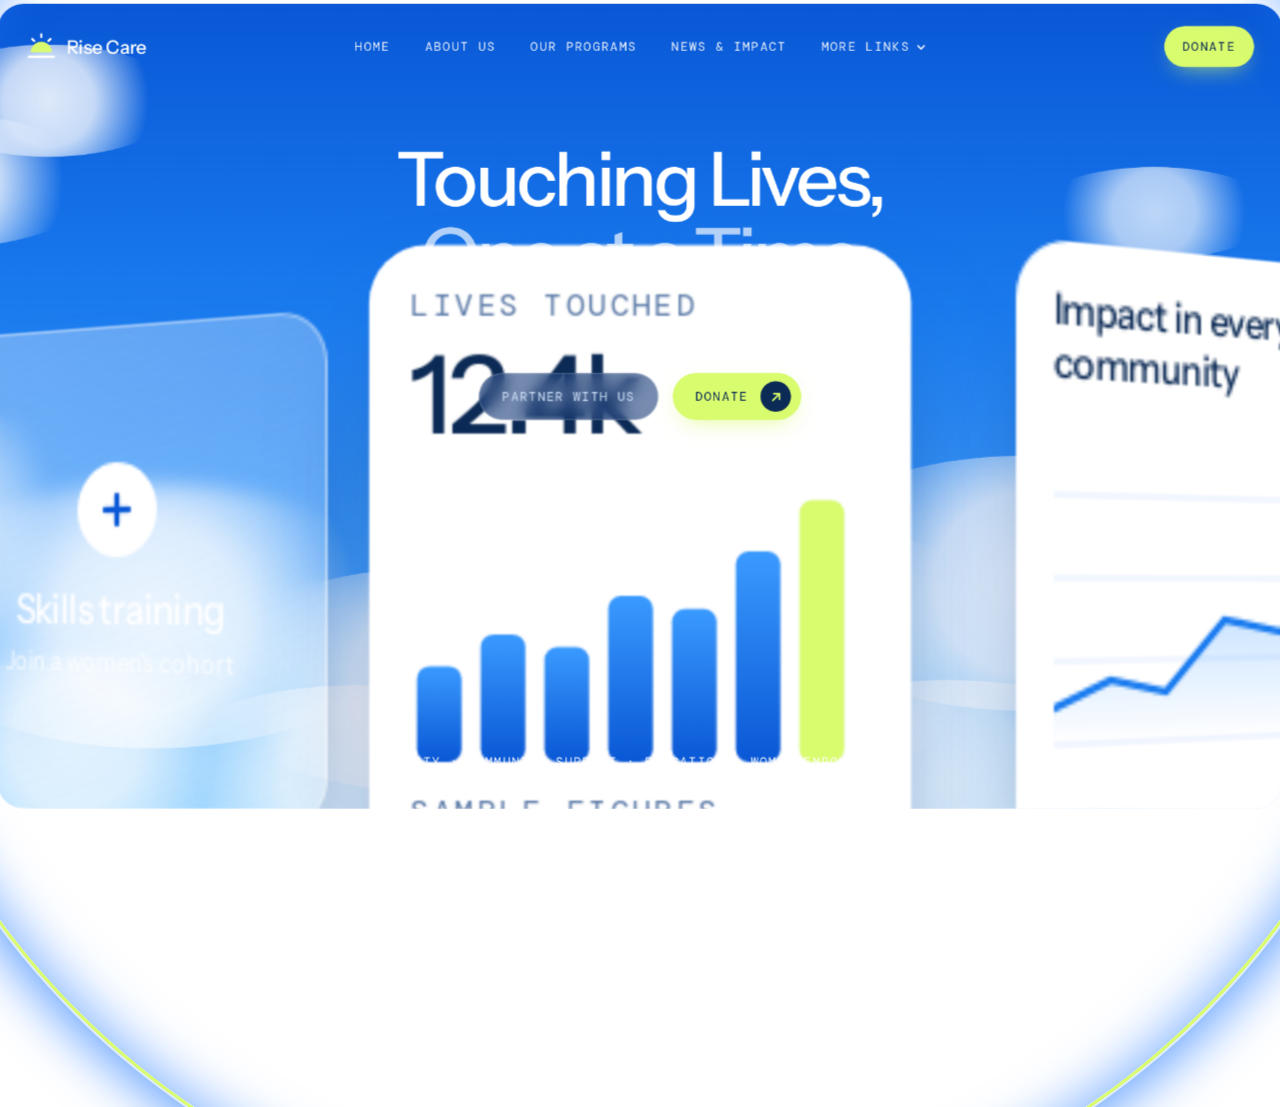
<file: hero.html>
<!doctype html><html><head><meta charset=utf8><meta name=viewport content="width=device-width,initial-scale=1,viewport-fit=cover"><style>:root{color-scheme:light;box-sizing:border-box;padding-top:env(safe-area-inset-top,0px);padding-bottom:env(safe-area-inset-bottom,0px)}html{scroll-padding-top:env(safe-area-inset-top,0px)}body{margin:0;padding:0;font:14px -apple-system,BlinkMacSystemFont,sans-serif;background:#faf9f5;color:#141413}img{max-width:100%}[hidden]:not([hidden=until-found i]){display:none!important}</style></head><body>
<title>Rise Care Foundation</title>
<link rel="preconnect" href="https://fonts.googleapis.com">
<link rel="preconnect" href="https://fonts.gstatic.com" crossorigin>
<link rel="stylesheet" href="https://fonts.googleapis.com/css2?family=DM+Mono:wght@400;500&family=Instrument+Sans:wght@400;500;600&display=swap">
<style>
/* Layout concept: white frame around a rounded sky hero; a white name intro opens into it like a portal; hero = nav, headline, CTAs, then a 3D cylinder of floating impact cards drifting left to right over clouds.
   This page commits to one look (daylight sky), so all colours are explicit tokens on :root. */
:root {
  --paper: #ffffff;
  --sky-top: #0a58d6;
  --sky-mid: #1a7cf0;
  --sky-low: #4aa6ff;
  --sky-haze: #8fd0ff;
  --ink: #0b2a55;
  --lime: #d9fb6e;
  --snow: #ffffff;
  --snow-dim: rgba(255, 255, 255, .68);
  --glass: rgba(6, 44, 110, .55);
  --font-display: "Instrument Sans", "Helvetica Neue", Arial, sans-serif;
  --font-mono: "DM Mono", ui-monospace, "SFMono-Regular", Menlo, monospace;
  color-scheme: light;
}
* { box-sizing: border-box; }
html, body { background: var(--paper); color: var(--ink); }
body {
  font-family: var(--font-display);
  padding-inline: 10px;
  padding-block: 10px;
  min-height: 100%;
}
body.intro-lock { overflow: hidden; }
a { color: inherit; text-decoration: none; }
button { font: inherit; color: inherit; }
:focus-visible { outline: 2px solid var(--lime); outline-offset: 3px; }

/* ---------- Site (hero) ---------- */
.site { transform-origin: 50% 40%; will-change: transform, filter; }
.hero {
  position: relative;
  overflow: hidden;
  border-radius: 26px;
  background:
    radial-gradient(120% 60% at 50% 105%, var(--sky-haze) 0%, rgba(143, 208, 255, 0) 60%),
    linear-gradient(180deg, var(--sky-top) 0%, var(--sky-mid) 38%, var(--sky-low) 78%, var(--sky-haze) 100%);
  color: var(--snow);
  isolation: isolate;
  display: flex;
  flex-direction: column;
  min-height: 720px;
}
.clouds { position: absolute; inset: 0; z-index: 0; pointer-events: none; overflow: hidden; }
.cloud-layer { position: absolute; inset: 0; animation: drift var(--dur, 70s) ease-in-out infinite alternate; }
.puff {
  position: absolute;
  border-radius: 50%;
  background: radial-gradient(circle at 50% 50%, rgba(255, 255, 255, .96) 0%, rgba(255, 255, 255, .85) 32%, rgba(255, 255, 255, 0) 70%);
}
@keyframes drift { from { transform: translateX(-3%); } to { transform: translateX(3%); } }

/* Nav */
.nav {
  position: relative;
  z-index: 5;
  display: grid;
  grid-template-columns: 1fr auto 1fr;
  align-items: center;
  gap: 16px;
  padding: 22px 28px 0;
}
.brand { display: inline-flex; align-items: center; gap: 10px; font-weight: 500; font-size: 1.15rem; letter-spacing: -.02em; justify-self: start; }
.brand svg { width: 30px; height: 30px; flex: none; }
.links { display: flex; align-items: center; gap: 30px; list-style: none; margin: 0; padding: 0; }
.links > li { position: relative; }
.mono { font-family: var(--font-mono); font-size: 12px; text-transform: uppercase; letter-spacing: .14em; }
.links a, .links .more-btn { color: var(--snow); padding: 8px 2px; opacity: .92; background: none; border: 0; cursor: pointer; display: inline-flex; align-items: center; gap: 6px; }
.links a:hover, .links .more-btn:hover { opacity: 1; text-decoration: underline; text-underline-offset: 6px; }
.caret { width: 9px; height: 9px; transition: transform .2s; }
.more-btn[aria-expanded="true"] .caret { transform: rotate(180deg); }
.dropdown {
  position: absolute;
  top: calc(100% + 10px);
  left: 50%;
  translate: -50% 0;
  min-width: 210px;
  list-style: none;
  margin: 0;
  padding: 8px;
  border-radius: 16px;
  background: rgba(255, 255, 255, .96);
  box-shadow: 0 24px 50px -16px rgba(0, 30, 100, .55);
}
.dropdown a { display: block; color: var(--ink); padding: 11px 14px; border-radius: 10px; opacity: 1; text-decoration: none !important; }
.dropdown a:hover { background: #e9f2ff; }
.nav-right { justify-self: end; display: flex; align-items: center; gap: 10px; }
.btn {
  display: inline-flex; align-items: center; gap: 12px;
  height: 46px; padding: 0 22px; border-radius: 999px; border: 0; cursor: pointer;
  white-space: nowrap;
  transition: transform .18s ease, box-shadow .18s ease;
}
.btn:hover { transform: translateY(-2px); }
.btn-lime { background: var(--lime); color: var(--ink); box-shadow: 0 8px 24px -10px rgba(217, 251, 110, .9); }
.btn-lime.small { height: 40px; padding: 0 18px; }
.btn-glass { background: var(--glass); color: #d6e8ff; border: 1px solid rgba(255, 255, 255, .2); backdrop-filter: blur(8px); -webkit-backdrop-filter: blur(8px); }
.btn .go { width: 30px; height: 30px; border-radius: 50%; background: var(--ink); display: grid; place-items: center; margin-right: -12px; }
.btn .go svg { width: 13px; height: 13px; }
.menu-btn { display: none; width: 42px; height: 42px; border-radius: 50%; background: var(--glass); border: 1px solid rgba(255, 255, 255, .25); cursor: pointer; place-items: center; }
.menu-btn svg { width: 18px; height: 18px; }

/* Hero copy */
.copy { position: relative; z-index: 3; text-align: center; padding: clamp(40px, 6vw, 72px) 20px 0; display: flex; flex-direction: column; align-items: center; }
h1 {
  margin: 0;
  font-weight: 500;
  font-size: clamp(2.5rem, 6.6vw, 4.6rem);
  line-height: 1.02;
  letter-spacing: -.045em;
  text-wrap: balance;
}
h1 .dim { color: var(--snow-dim); display: block; }
.lede { margin: 22px 0 0; max-width: 40ch; font-size: clamp(.95rem, 1.5vw, 1.05rem); line-height: 1.55; color: rgba(255, 255, 255, .88); text-wrap: balance; }
.cta { display: flex; gap: 14px; margin-top: 30px; flex-wrap: wrap; justify-content: center; }

/* Carousel */
.stage { position: relative; z-index: 2; margin-top: auto; padding-top: 18px; }
.scene { position: relative; width: 100%; }
.scaler { position: absolute; left: 50%; top: 50%; width: 0; height: 0; transform-style: preserve-3d; transform-origin: 0 0; }
.ring { position: absolute; left: 0; top: 0; width: 0; height: 0; transform-style: preserve-3d; animation: spin 90s linear infinite; }
.stage:hover .ring { animation-play-state: paused; }
@keyframes spin {
  from { transform: translateZ(calc(var(--R) * -1)) rotateY(0deg); }
  to { transform: translateZ(calc(var(--R) * -1)) rotateY(360deg); }
}
.card {
  position: absolute; left: 0; top: 0;
  width: 170px;
  border-radius: 18px;
  overflow: hidden;
  backface-visibility: hidden;
  -webkit-backface-visibility: hidden;
  background: #fff;
  color: var(--ink);
  padding: 13px;
  box-shadow: 0 22px 40px -14px rgba(0, 30, 100, .55);
  font-size: 11px;
  line-height: 1.35;
}
.card .lab { font-family: var(--font-mono); font-size: 9.5px; letter-spacing: .1em; text-transform: uppercase; color: #5b7aa8; }
.card .big { font-size: 34px; font-weight: 500; letter-spacing: -.04em; line-height: 1.05; margin-top: 4px; }
.card .ttl { font-size: 13px; font-weight: 500; letter-spacing: -.02em; line-height: 1.2; }
.card svg { display: block; width: 100%; height: auto; }
.row { display: flex; align-items: center; gap: 8px; padding: 7px 8px; border-radius: 10px; background: #eef5ff; margin-top: 6px; }
.row i { width: 18px; height: 18px; border-radius: 50%; background: var(--sky-mid); flex: none; display: grid; place-items: center; }
.row i svg { width: 9px; height: 9px; }
.row span { flex: 1; font-weight: 500; }
.row b { font-family: var(--font-mono); font-weight: 500; font-size: 9px; color: #2a8a4a; }
.bar { height: 6px; border-radius: 4px; background: #dce9ff; margin-top: 8px; overflow: hidden; }
.bar > div { height: 100%; width: 74%; background: linear-gradient(90deg, var(--sky-mid), #5ab3ff); border-radius: 4px; }
.photo { padding: 0; background: linear-gradient(165deg, #ffc27a 0%, #ff7f5a 48%, #1f7a4c 100%); position: relative; }
.chips { position: absolute; left: 10px; right: 10px; bottom: 10px; display: flex; gap: 6px; }
.chip { flex: 1; background: rgba(255, 255, 255, .94); border-radius: 10px; padding: 6px 8px; }
.chip small { display: block; font-size: 8.5px; color: #5b7aa8; }
.chip strong { font-size: 13px; font-weight: 500; letter-spacing: -.02em; }
.dark { background: #0c1630; color: #fff; }
.dark .quote { font-size: 15px; line-height: 1.22; letter-spacing: -.03em; color: #8493b3; font-weight: 500; }
.dark .quote em { font-style: normal; color: #fff; }
.dark .dot { display: inline-block; width: 11px; height: 11px; border-radius: 50%; border: 3px solid var(--lime); vertical-align: -1px; margin: 0 2px; }
.glass { background: linear-gradient(160deg, rgba(255, 255, 255, .34), rgba(255, 255, 255, .14)); border: 1px solid rgba(255, 255, 255, .45); backdrop-filter: blur(10px); -webkit-backdrop-filter: blur(10px); color: #fff; text-align: center; display: flex; flex-direction: column; align-items: center; justify-content: center; gap: 4px; }
.glass .plus { width: 34px; height: 34px; border-radius: 50%; background: #fff; display: grid; place-items: center; margin-bottom: 6px; }
.glass .plus svg { width: 14px; height: 14px; }
.glass small { opacity: .85; font-size: 9.5px; }
.tags { display: flex; flex-wrap: wrap; gap: 5px; margin: 8px 0 10px; }
.tags span { padding: 4px 9px; border-radius: 999px; background: #eef5ff; font-weight: 500; font-size: 10px; }
.tags span.on { background: var(--ink); color: #fff; }
.ringwrap { position: relative; width: 84px; margin: 10px auto 8px; }
.ringwrap b { position: absolute; inset: 0; display: grid; place-items: center; font-size: 19px; font-weight: 500; letter-spacing: -.03em; }

.tagline { position: relative; z-index: 3; text-align: center; padding: 6px 20px 26px; color: rgba(255, 255, 255, .92); }

/* ---------- Intro ---------- */
.intro {
  position: fixed; inset: 0; z-index: 100;
  background: #fff;
  display: grid; place-items: center;
  -webkit-mask-image: radial-gradient(circle at 50% 50%, transparent var(--r, 0px), #000 calc(var(--r, 0px) + 2px));
  mask-image: radial-gradient(circle at 50% 50%, transparent var(--r, 0px), #000 calc(var(--r, 0px) + 2px));
}
.intro[hidden] { display: none !important; }
.intro-name {
  display: flex; flex-direction: column; align-items: center; gap: 18px;
  color: var(--ink);
  transform-origin: 50% 50%;
}
.intro-name h2 {
  margin: 0; display: flex; flex-wrap: wrap; justify-content: center; column-gap: .3em;
  font-weight: 500; font-size: clamp(2.2rem, 8vw, 5.2rem); letter-spacing: -.045em; line-height: 1;
  text-align: center; padding-inline: 16px;
}
.word { display: inline-flex; overflow: hidden; padding-bottom: .12em; }
.ch { display: inline-block; transform: translateY(110%); opacity: 0; animation: rise .9s cubic-bezier(.2, .8, .2, 1) forwards; animation-delay: calc(var(--i) * 55ms + 250ms); }
@keyframes rise { to { transform: none; opacity: 1; } }
.sun { width: clamp(60px, 11vw, 110px); height: auto; overflow: visible; }
.sun .arc { fill: var(--lime); transform-origin: 50% 100%; transform: translateY(100%); animation: sunrise 1.1s cubic-bezier(.2, .8, .2, 1) 1.1s forwards; }
.sun .ray { stroke: #0a58d6; stroke-width: 3; stroke-linecap: round; opacity: 0; animation: fadein .6s ease 1.9s forwards; }
.sun .ground { stroke: #0a58d6; stroke-width: 3; stroke-linecap: round; stroke-dasharray: 100; stroke-dashoffset: 100; animation: draw .9s ease .9s forwards; }
@keyframes sunrise { to { transform: none; } }
@keyframes fadein { to { opacity: 1; } }
@keyframes draw { to { stroke-dashoffset: 0; } }
.intro-sub { font-family: var(--font-mono); font-size: 11px; letter-spacing: .22em; text-transform: uppercase; color: #5b7aa8; opacity: 0; animation: fadein .8s ease 1.7s forwards; }
.portal-ring {
  position: fixed; left: 50%; top: 50%; z-index: 101; pointer-events: none;
  width: 0; height: 0; translate: -50% -50%; border-radius: 50%;
  border: 3px solid var(--lime);
  box-shadow: 0 0 0 2px rgba(255, 255, 255, .7), 0 0 50px 14px rgba(30, 120, 255, .65), inset 0 0 50px 10px rgba(30, 120, 255, .5);
  opacity: 0;
}
.skip { position: fixed; z-index: 102; right: 18px; bottom: 16px; background: none; border: 0; cursor: pointer; color: #5b7aa8; padding: 8px; }
.skip:hover { color: var(--ink); }

/* ---------- Responsive ---------- */
@media (max-width: 860px) {
  .nav { grid-template-columns: 1fr auto; padding: 16px 16px 0; }
  .links { display: none; position: absolute; top: calc(100% + 10px); left: 16px; right: 16px; flex-direction: column; align-items: stretch; gap: 0; padding: 10px; border-radius: 18px; background: rgba(8, 40, 100, .92); backdrop-filter: blur(14px); -webkit-backdrop-filter: blur(14px); box-shadow: 0 24px 50px -16px rgba(0, 30, 100, .7); }
  .links.open { display: flex; }
  .links > li > a, .links .more-btn { width: 100%; padding: 13px 10px; justify-content: space-between; }
  .dropdown { position: static; translate: none; background: rgba(255, 255, 255, .08); box-shadow: none; margin-top: 4px; }
  .dropdown a { color: #fff; }
  .dropdown a:hover { background: rgba(255, 255, 255, .12); }
  .menu-btn { display: grid; }
  .nav-right .btn-lime { display: none; }
  .hero { min-height: 640px; }
}
@media (max-width: 480px) {
  .btn { height: 44px; padding: 0 18px; }
  .btn .go { display: none; }
}
@media (prefers-reduced-motion: reduce) {
  .ring, .cloud-layer { animation: none; }
  .ch, .sun .arc, .sun .ray, .sun .ground, .intro-sub { animation-duration: .01s; animation-delay: 0s; }
}
</style>

<div class="intro" id="intro" role="status" aria-label="Loading Rise Care Foundation">
  <div class="intro-name" id="introName">
    <svg class="sun" viewBox="0 0 120 70" aria-hidden="true">
      <path class="arc" d="M24 58a36 36 0 0 1 72 0z"/>
      <line class="ray" x1="60" y1="4" x2="60" y2="-6"/>
      <line class="ray" x1="22" y1="18" x2="14" y2="10"/>
      <line class="ray" x1="98" y1="18" x2="106" y2="10"/>
      <line class="ground" x1="8" y1="60" x2="112" y2="60" pathLength="100"/>
    </svg>
    <h2 id="introTitle" aria-label="Rise Care Foundation"></h2>
    <div class="intro-sub">Community &middot; Education &middot; Women's empowerment</div>
  </div>
  <button class="skip mono" id="skipBtn" type="button">Skip intro</button>
</div>
<div class="portal-ring" id="portalRing" aria-hidden="true"></div>

<div class="site" id="site">
  <section class="hero" id="hero">
    <div class="clouds" id="clouds" aria-hidden="true"></div>

    <header class="nav">
      <a class="brand" href="#home" aria-label="Rise Care Foundation home">
        <svg viewBox="0 0 32 32" aria-hidden="true">
          <path d="M5 22a11 11 0 0 1 22 0z" fill="#d9fb6e"/>
          <path d="M16 3v3M6.5 8l2 2M25.5 8l-2 2" stroke="#fff" stroke-width="2.2" stroke-linecap="round"/>
          <path d="M3 26.5h26" stroke="#fff" stroke-width="2.4" stroke-linecap="round"/>
        </svg>
        Rise Care
      </a>
      <ul class="links mono" id="navLinks">
        <li><a href="#home">Home</a></li>
        <li><a href="#about">About Us</a></li>
        <li><a href="#programs">Our Programs</a></li>
        <li><a href="#news">News &amp; Impact</a></li>
        <li>
          <button class="more-btn mono" id="moreBtn" type="button" aria-expanded="false" aria-haspopup="true" aria-controls="moreMenu">
            More Links
            <svg class="caret" viewBox="0 0 10 10" fill="none" stroke="currentColor" stroke-width="1.6" stroke-linecap="round" stroke-linejoin="round"><path d="M1.5 3.5 5 7l3.5-3.5"/></svg>
          </button>
          <ul class="dropdown" id="moreMenu" hidden>
            <li><a href="#get-involved">Get Involved</a></li>
            <li><a href="#projects">Ongoing Projects</a></li>
            <li><a href="#contact">Contact Us</a></li>
            <li><a href="#partner">Partner with Us</a></li>
          </ul>
        </li>
      </ul>
      <div class="nav-right">
        <a class="btn btn-lime small mono" href="#donate">Donate</a>
        <button class="menu-btn" id="menuBtn" type="button" aria-label="Open menu" aria-expanded="false" aria-controls="navLinks">
          <svg viewBox="0 0 20 20" fill="none" stroke="#fff" stroke-width="1.8" stroke-linecap="round"><path d="M3 6h14M3 14h14"/></svg>
        </button>
      </div>
    </header>

    <div class="copy">
      <h1>Touching Lives, <span class="dim">One at a Time</span></h1>
      <p class="lede">Fostering Hope, Dignity and Opportunity - equally for all</p>
      <div class="cta">
        <a class="btn btn-glass mono" href="#partner">Partner with Us</a>
        <a class="btn btn-lime mono" href="#donate">Donate
          <span class="go"><svg viewBox="0 0 14 14" fill="none" stroke="#d9fb6e" stroke-width="1.8" stroke-linecap="round" stroke-linejoin="round"><path d="M3.5 10.5l7-7M4.5 3.5h6v6"/></svg></span>
        </a>
      </div>
    </div>

    <div class="stage">
      <div class="scene" id="scene">
        <div class="scaler" id="scaler"><div class="ring" id="ring"></div></div>
      </div>
    </div>
    <p class="tagline mono">Charity &middot; Community support &middot; Education &middot; Women empowerment</p>
  </section>
</div>

<script>
(function () {
  var reduce = window.matchMedia && window.matchMedia('(prefers-reduced-motion: reduce)').matches;
  var $ = function (id) { return document.getElementById(id); };

  /* ---------- Clouds ---------- */
  function buildClouds() {
    var host = $('clouds');
    host.innerHTML = '';
    var layers = [
      { dur: 90, opacity: .9, puffs: [
        [-8, 64, 380, 240], [12, 76, 520, 260], [34, 84, 460, 220], [58, 80, 560, 260], [80, 72, 500, 250], [100, 66, 420, 230],
        [-4, 22, 300, 130], [4, 12, 260, 110]
      ]},
      { dur: 60, opacity: .75, puffs: [
        [6, 92, 360, 170], [28, 96, 420, 180], [50, 94, 380, 170], [74, 96, 440, 190], [96, 92, 360, 170],
        [90, 26, 240, 90]
      ]}
    ];
    layers.forEach(function (L, li) {
      var layer = document.createElement('div');
      layer.className = 'cloud-layer';
      layer.style.setProperty('--dur', L.dur + 's');
      layer.style.opacity = L.opacity;
      if (li === 1) layer.style.animationDirection = 'alternate-reverse';
      L.puffs.forEach(function (p) {
        var d = document.createElement('div');
        d.className = 'puff';
        d.style.left = 'calc(' + p[0] + '% - ' + p[2] / 2 + 'px)';
        d.style.top = 'calc(' + p[1] + '% - ' + p[3] / 2 + 'px)';
        d.style.width = p[2] + 'px';
        d.style.height = p[3] + 'px';
        layer.appendChild(d);
      });
      host.appendChild(layer);
    });
  }

  /* ---------- Card designs (sample figures, replace with real ones) ---------- */
  var check = '<svg viewBox="0 0 10 10" fill="none" stroke="#fff" stroke-width="1.8" stroke-linecap="round" stroke-linejoin="round"><path d="M2 5.2l2 2L8 3"/></svg>';
  var designs = [
    { h: 215, html:
      '<div class="lab">Lives touched</div><div class="big">12.4k</div>' +
      '<svg viewBox="0 0 144 90" style="margin-top:8px"><defs><linearGradient id="gb" x1="0" y1="0" x2="0" y2="1"><stop offset="0" stop-color="#3b9bff"/><stop offset="1" stop-color="#0a58d6"/></linearGradient></defs>' +
      '<g fill="url(#gb)"><rect x="2" y="58" width="14" height="30" rx="4"/><rect x="22" y="48" width="14" height="40" rx="4"/><rect x="42" y="52" width="14" height="36" rx="4"/><rect x="62" y="36" width="14" height="52" rx="4"/><rect x="82" y="40" width="14" height="48" rx="4"/><rect x="102" y="22" width="14" height="66" rx="4"/></g>' +
      '<rect x="122" y="6" width="14" height="82" rx="4" fill="#d9fb6e"/></svg>' +
      '<div class="lab" style="margin-top:8px">Sample figures</div>' },
    { h: 236, html:
      '<div class="lab">Education fund</div><div class="ttl" style="margin-top:3px">Scholarships</div><div class="bar"><div></div></div>' +
      '<div class="row"><i>' + check + '</i><span>School fees</span><b>FUNDED</b></div>' +
      '<div class="row"><i>' + check + '</i><span>Learning kits</span><b>FUNDED</b></div>' +
      '<div class="row"><i>' + check + '</i><span>Uniforms</span><b>FUNDED</b></div>' +
      '<div class="row"><i style="background:#9fb8dc"></i><span>Library</span><b style="color:#7a8fb0">OPEN</b></div>' },
    { h: 206, cls: 'photo', html:
      '<svg viewBox="0 0 170 206" preserveAspectRatio="xMidYMid slice" style="height:100%">' +
      '<circle cx="132" cy="38" r="34" fill="#ffe2a8" opacity=".55"/>' +
      '<path d="M30 160c4-34 28-50 55-50s51 16 55 50v46H30z" fill="#f6e7cf"/>' +
      '<path d="M62 126l23 22 23-22c8 6 14 14 17 24H45c3-10 9-18 17-24z" fill="#d9fb6e"/>' +
      '<rect x="74" y="96" width="22" height="26" rx="10" fill="#6b3d26"/>' +
      '<ellipse cx="85" cy="78" rx="25" ry="29" fill="#7a4a2e"/>' +
      '<path d="M58 74c-2-26 14-40 30-40 20 0 34 14 30 40-6-14-18-20-30-20S64 60 58 74z" fill="#1f1410"/>' +
      '<circle cx="85" cy="42" r="26" fill="#1f1410"/>' +
      '<ellipse cx="85" cy="78" rx="23" ry="27" fill="#7a4a2e"/>' +
      '<path d="M62 70c4-16 14-22 24-22 12 0 21 8 23 22-8-8-14-10-24-10s-16 2-23 10z" fill="#1f1410"/>' +
      '<path d="M76 90q9 7 18 0" stroke="#fff" stroke-width="2.4" fill="none" stroke-linecap="round"/>' +
      '</svg>' +
      '<div class="chips"><div class="chip"><small>Girls in school</small><strong>2,670</strong></div><div class="chip"><small>Mentors</small><strong>1,200</strong></div></div>' },
    { h: 192, html:
      '<div class="ttl">Impact in every community</div>' +
      '<svg viewBox="0 0 144 100" style="margin-top:12px"><defs><linearGradient id="ga" x1="0" y1="0" x2="0" y2="1"><stop offset="0" stop-color="#3b9bff" stop-opacity=".55"/><stop offset="1" stop-color="#3b9bff" stop-opacity="0"/></linearGradient></defs>' +
      '<g stroke="#e3edff" stroke-width="1"><path d="M0 20h144M0 45h144M0 70h144M0 95h144"/></g>' +
      '<path d="M0 84L20 76 40 80 62 58 84 62 106 36 144 14V95H0z" fill="url(#ga)"/>' +
      '<path d="M0 84L20 76 40 80 62 58 84 62 106 36 144 14" fill="none" stroke="#1a7cf0" stroke-width="2.4" stroke-linecap="round" stroke-linejoin="round"/>' +
      '<circle cx="144" cy="14" r="4" fill="#d9fb6e" stroke="#0a58d6" stroke-width="2"/></svg>' },
    { h: 204, cls: 'dark', html:
      '<div class="quote"><em>Hope</em> <span class="dot"></span> that combines <em>Education, Empowerment</em> and <em>Community</em> support</div>' },
    { h: 176, cls: 'glass', html:
      '<div class="plus"><svg viewBox="0 0 14 14" stroke="#0a58d6" stroke-width="2.2" stroke-linecap="round"><path d="M7 2v10M2 7h10"/></svg></div>' +
      '<div class="ttl" style="font-size:15px">Skills training</div><small>Join a women\'s cohort</small>' },
    { h: 216, html:
      '<div class="lab">Where we work</div>' +
      '<div class="tags"><span class="on">Education</span><span>Health</span><span>Livelihoods</span><span>Mentorship</span></div>' +
      '<div class="lab">Meals shared</div><div class="big" style="font-size:32px">520k+</div>' +
      '<div class="bar"><div style="width:88%;background:linear-gradient(90deg,#d9fb6e,#8fd94a)"></div></div>' },
    { h: 192, cls: 'dark', html:
      '<div class="lab" style="color:#8fa6d4">Monthly giving</div>' +
      '<div class="ringwrap"><svg viewBox="0 0 84 84"><circle cx="42" cy="42" r="34" fill="none" stroke="#24335a" stroke-width="9"/>' +
      '<circle cx="42" cy="42" r="34" fill="none" stroke="#d9fb6e" stroke-width="9" stroke-linecap="round" stroke-dasharray="158 214" transform="rotate(-90 42 42)"/></svg><b>74%</b></div>' +
      '<div class="ttl" style="text-align:center">Goal reached</div>' }
  ];
  var dy = [0, -8, 6, -4, 10, -10, 4, -6];

  var N = 24, W = 170;
  var cards = [];
  function buildCards() {
    var ring = $('ring');
    for (var i = 0; i < N; i++) {
      var d = designs[(i * 3) % 8];
      var c = document.createElement('div');
      c.className = 'card' + (d.cls ? ' ' + d.cls : '');
      c.style.height = d.h + 'px';
      c.innerHTML = d.html;
      c.dataset.a = (i * 360 / N);
      c.dataset.dy = dy[i % 8];
      ring.appendChild(c);
      cards.push(c);
    }
  }

  function layout() {
    var vw = $('hero').clientWidth;
    var s = Math.min(1.15, Math.max(0.55, vw / 1300));
    var R = (W + 22) / (2 * Math.sin(Math.PI / N));
    $('scene').style.perspective = Math.round(1100 * s) + 'px';
    $('scene').style.height = Math.round(300 * s) + 'px';
    $('scaler').style.transform = 'scale(' + s + ')';
    $('ring').style.setProperty('--R', R + 'px');
    cards.forEach(function (c) {
      c.style.transform = 'rotateY(' + c.dataset.a + 'deg) translateZ(' + R + 'px) translate(-50%, calc(-50% + ' + c.dataset.dy + 'px))';
    });
  }

  /* ---------- Nav behaviour ---------- */
  var moreBtn = $('moreBtn'), moreMenu = $('moreMenu');
  function setMore(open) { moreBtn.setAttribute('aria-expanded', open ? 'true' : 'false'); moreMenu.hidden = !open; }
  moreBtn.addEventListener('click', function (e) { e.stopPropagation(); setMore(moreMenu.hidden); });
  document.addEventListener('click', function (e) { if (!moreMenu.contains(e.target)) setMore(false); });
  document.addEventListener('keydown', function (e) { if (e.key === 'Escape') { setMore(false); closeMenu(); } });
  var menuBtn = $('menuBtn'), navLinks = $('navLinks');
  function closeMenu() { navLinks.classList.remove('open'); menuBtn.setAttribute('aria-expanded', 'false'); }
  menuBtn.addEventListener('click', function (e) {
    e.stopPropagation();
    var open = !navLinks.classList.contains('open');
    navLinks.classList.toggle('open', open);
    menuBtn.setAttribute('aria-expanded', open ? 'true' : 'false');
  });

  /* ---------- Intro and portal ---------- */
  var intro = $('intro'), ringEl = $('portalRing'), site = $('site'), nameEl = $('introName');
  var title = $('introTitle');
  var idx = 0;
  'Rise Care Foundation'.split(' ').forEach(function (w) {
    var word = document.createElement('span');
    word.className = 'word';
    w.split('').forEach(function (ch) {
      var s = document.createElement('span');
      s.className = 'ch';
      s.style.setProperty('--i', idx++);
      s.textContent = ch;
      word.appendChild(s);
    });
    idx++;
    title.appendChild(word);
  });

  var done = false, started = false, timer = null;
  function ease(t) { return t < .5 ? 4 * t * t * t : 1 - Math.pow(-2 * t + 2, 3) / 2; }
  function finish() {
    done = true;
    intro.hidden = true;
    ringEl.style.display = 'none';
    site.style.transform = '';
    site.style.filter = '';
    document.body.classList.remove('intro-lock');
  }
  function openPortal() {
    if (started) return;
    started = true;
    clearTimeout(timer);
    $('skipBtn').style.display = 'none';
    if (reduce) { finish(); return; }
    var vw = window.innerWidth, vh = window.innerHeight;
    var maxR = Math.hypot(vw, vh) / 2 + 40;
    var dur = 1700, t0 = performance.now();
    ringEl.style.opacity = 1;
    (function frame(now) {
      var p = Math.min(1, (now - t0) / dur), e = ease(p);
      var r = e * maxR;
      intro.style.setProperty('--r', r + 'px');
      ringEl.style.width = ringEl.style.height = (r * 2) + 'px';
      ringEl.style.opacity = p < .85 ? 1 : (1 - p) / .15;
      nameEl.style.transform = 'scale(' + (1 + e * 3.2) + ')';
      nameEl.style.opacity = Math.max(0, 1 - e * 1.6);
      site.style.transform = 'scale(' + (1.65 - .65 * e) + ')';
      site.style.filter = 'blur(' + (12 * (1 - e)).toFixed(2) + 'px)';
      if (p < 1) requestAnimationFrame(frame); else finish();
    })(t0);
  }

  function start() {
    buildClouds();
    buildCards();
    layout();
    window.addEventListener('resize', layout);
    if (reduce) { finish(); return; }
    document.body.classList.add('intro-lock');
    site.style.transform = 'scale(1.65)';
    site.style.filter = 'blur(12px)';
    $('skipBtn').addEventListener('click', openPortal);
    timer = setTimeout(openPortal, 3300);
  }
  if (document.fonts && document.fonts.ready) { start(); } else { start(); }
})();
</script>

</body></html>
</file>
